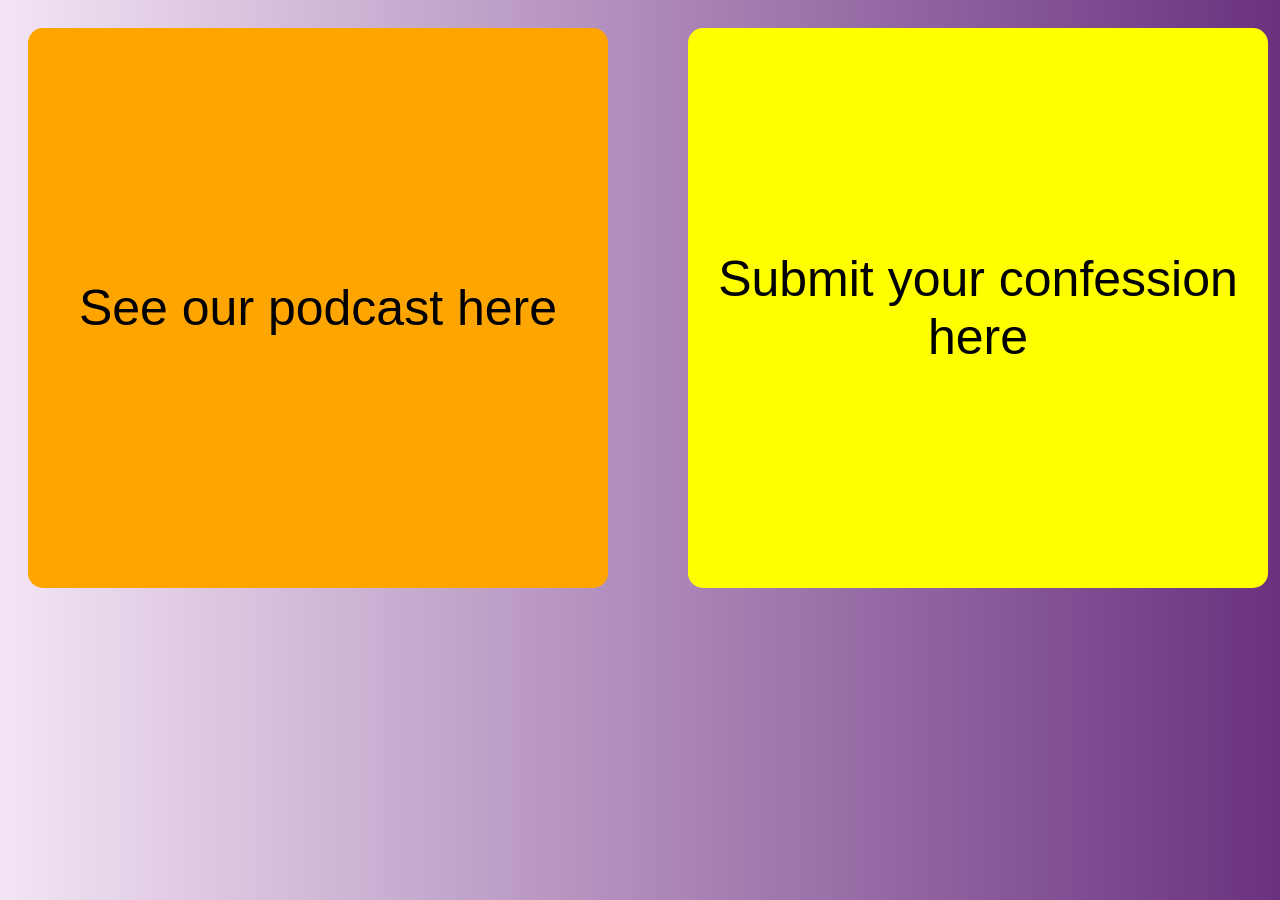
<file: index.html>
<!DOCTYPE html>
<html lang="en">
<head>
    <meta charset="UTF-8">
    <meta name="viewport" content="width=device-width, initial-scale=1.0">
    <title>Anonymous podcast</title>
    <link rel="stylesheet" href="style.css">
    <div class="shape box-one"></div>
    <div class="container">
        <button class="btn-orange" onclick="window.open('https://drive.google.com/drive/folders/18XIMd0DR00QjB4NMBLVBT3TLXawLy_Fg?usp=drive_link', '_blank')">See our podcast here</button>
        <button class="btn-yellow" onclick="window.open('https://forms.gle/46s89ZDCTtPkzke17', '_blank')">Submit your confession here</button>
    </div>
</head>
<body>


</body>
</html>
</file>
<file: style.css>
body {
  background: linear-gradient(to right, #F3E5F5, #6A317F);
}
body {
  display: flex;   
  justify-content: flex-start; /* Keeps them both on the left */
}

.container {
  display: flex;
  justify-content: space-between; /* Pushes one to the left, one to the right */
  padding: 20px;
  gap: 80px;
}

/* Shared size for both buttons */
button {
  width: 580px;
  height: 560px;
  border: none;
  border-radius: 15px; /* Keeps that rounded rectangle look */
  font-size: 50px;
  cursor: pointer;
}

/* Individual Colors */
.btn-orange {
  background-color: orange;
}

.btn-yellow {
  background-color: yellow;
}
</file>
